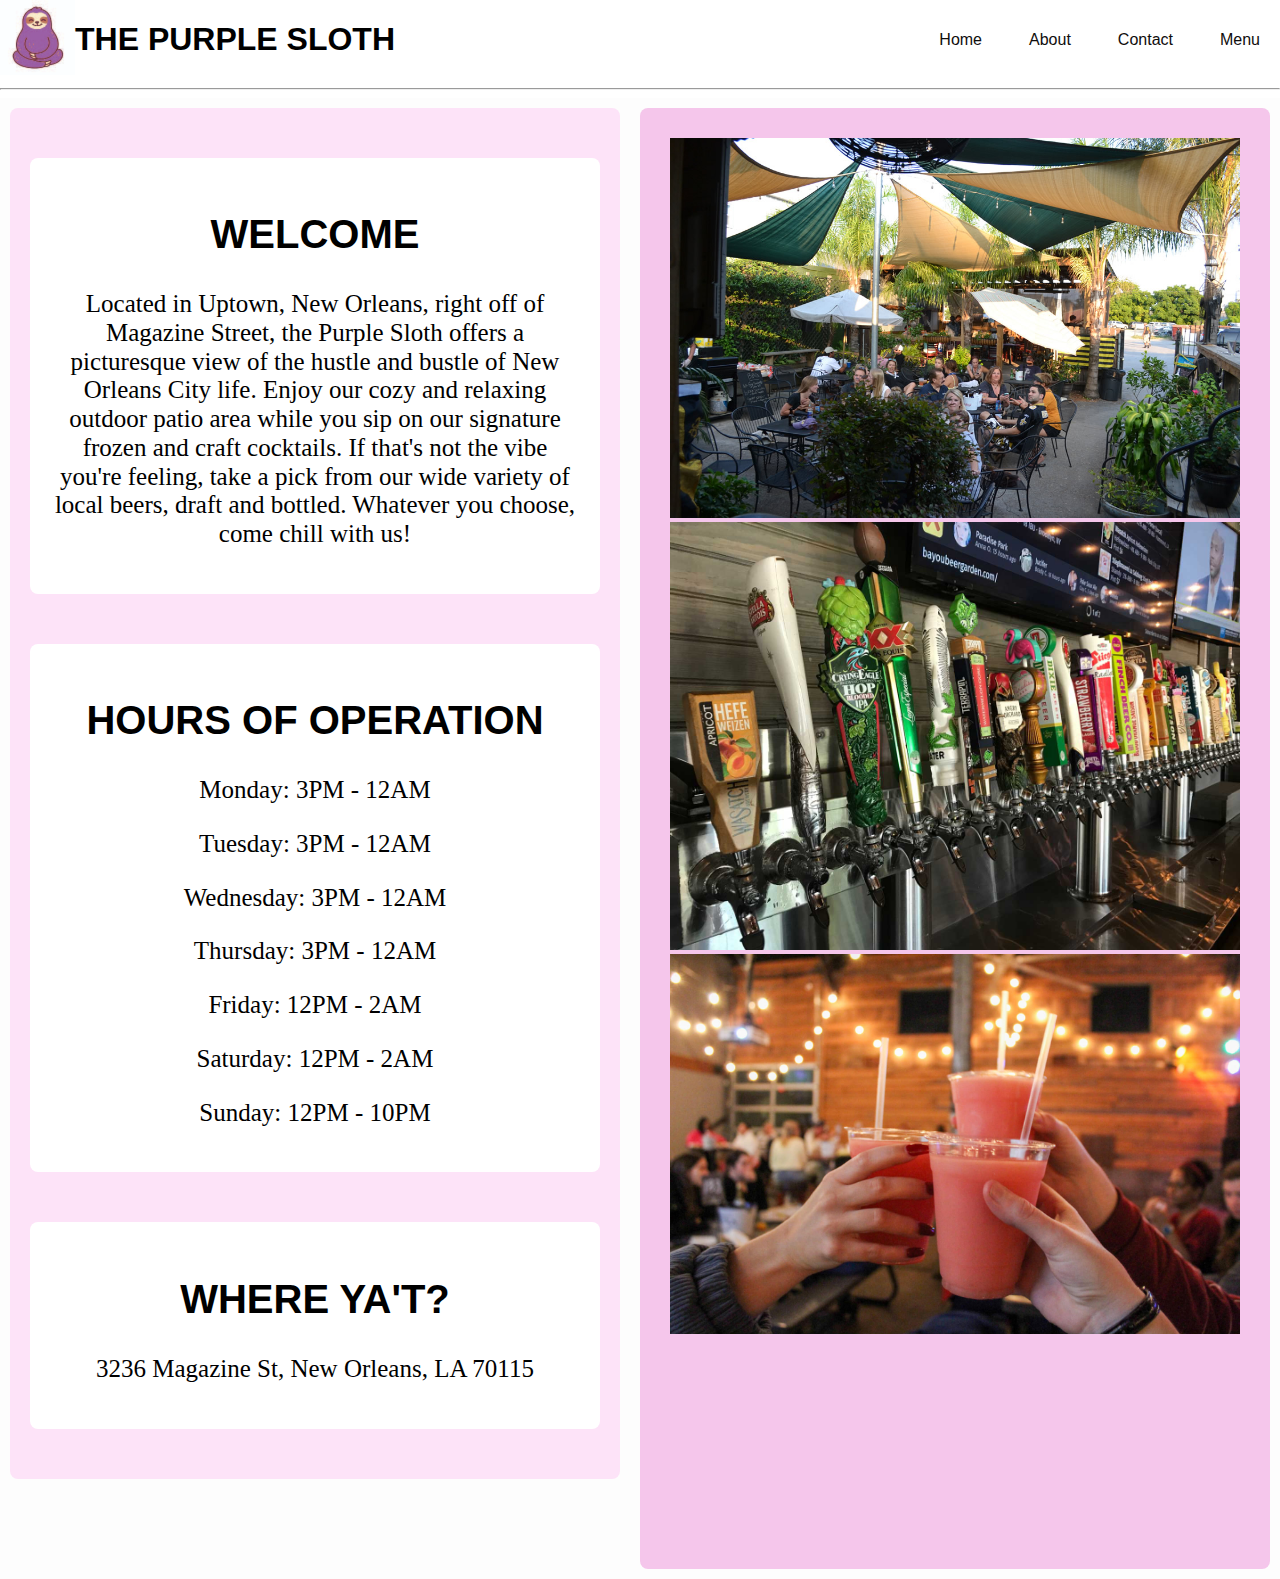
<file: index.html>
<!doctype html>
<html class="no-js" lang="en">

<head>
  <meta charset="utf-8">
  <title>The Purple Sloth</title>
  <meta name="description" content="local bar website with home, about, contact, and menu page">
  <meta name="viewport" content="width=device-width, initial-scale=1">

  <meta property="og:title" content="">
  <meta property="og:type" content="">
  <meta property="og:url" content="">
  <meta property="og:image" content="">

  <link rel="manifest" href="site.webmanifest">
  <link rel="apple-touch-icon" href="icon.png">
  <!-- Place favicon.ico in the root directory -->

  <link rel="stylesheet" href="css/normalize.css">
  <link rel="stylesheet" href="css/main.css">

  <meta name="theme-color" content="#fafafa">
</head>

<body>
  <header> 
    <div class="wrapper">
      <img class="logo" src="img/Sloth Logo.JPG"/>
      <h1 class="purple-sloth-header">THE PURPLE SLOTH</h1>
      <div class="wrapper-container">
        <nav class="main-nav">
          <a class="button" href="index.html">Home</a>
          <a class="button" href="./pages/about.html">About</a>
          <a class="button" href="./pages/contact.html">Contact</a>
          <a class="button" href="./pages/menu-1.html">Menu</a>
        </nav>  
      </div>
    </div>
  </header>
  <hr>
  <div class="container-wrapper">
    <div class="container">
      <div class="home-page-welcome">
       <h2 class="titles">WELCOME </h2>
       <p> Located in Uptown, New Orleans, right off of Magazine Street, the Purple Sloth offers a picturesque view of the hustle and bustle of New Orleans City life. Enjoy our cozy and relaxing outdoor patio area while you sip on our signature frozen and craft cocktails. If that's not the vibe you're feeling, take a pick from our wide variety of local beers, draft and bottled. Whatever you choose, come chill with us!</p>
      </div>
      <div class="home-page-hours">
        <h2 class="titles">HOURS OF OPERATION</h2>
        <p> Monday: 3PM - 12AM</p>
        <p> Tuesday: 3PM - 12AM</p>
        <p> Wednesday: 3PM - 12AM</p>
        <p> Thursday: 3PM - 12AM</p>
        <p> Friday: 12PM - 2AM</p>
        <p> Saturday: 12PM - 2AM</p>
        <p> Sunday: 12PM - 10PM</p>
      </div>
      <div class="home-page-location">
        <h2 class="titles"> WHERE YA'T?</h2>
        <p> 3236 Magazine St, New Orleans, LA 70115</p>
      </div>
    </div>
    <div class="home-pictures">
      <div class="home-picture">
        <img src="img/bar 1.jpg"/>
      </div>
      <div class="home-picture">
        <img src="img/draft.jpg"/>
      </div>
      <div class="home-picture">
        <img src="img/Cheers-Frosé.jpg"/>
      </div>
    </div>
  </div>
  </div>
</body>

</html>
</file>
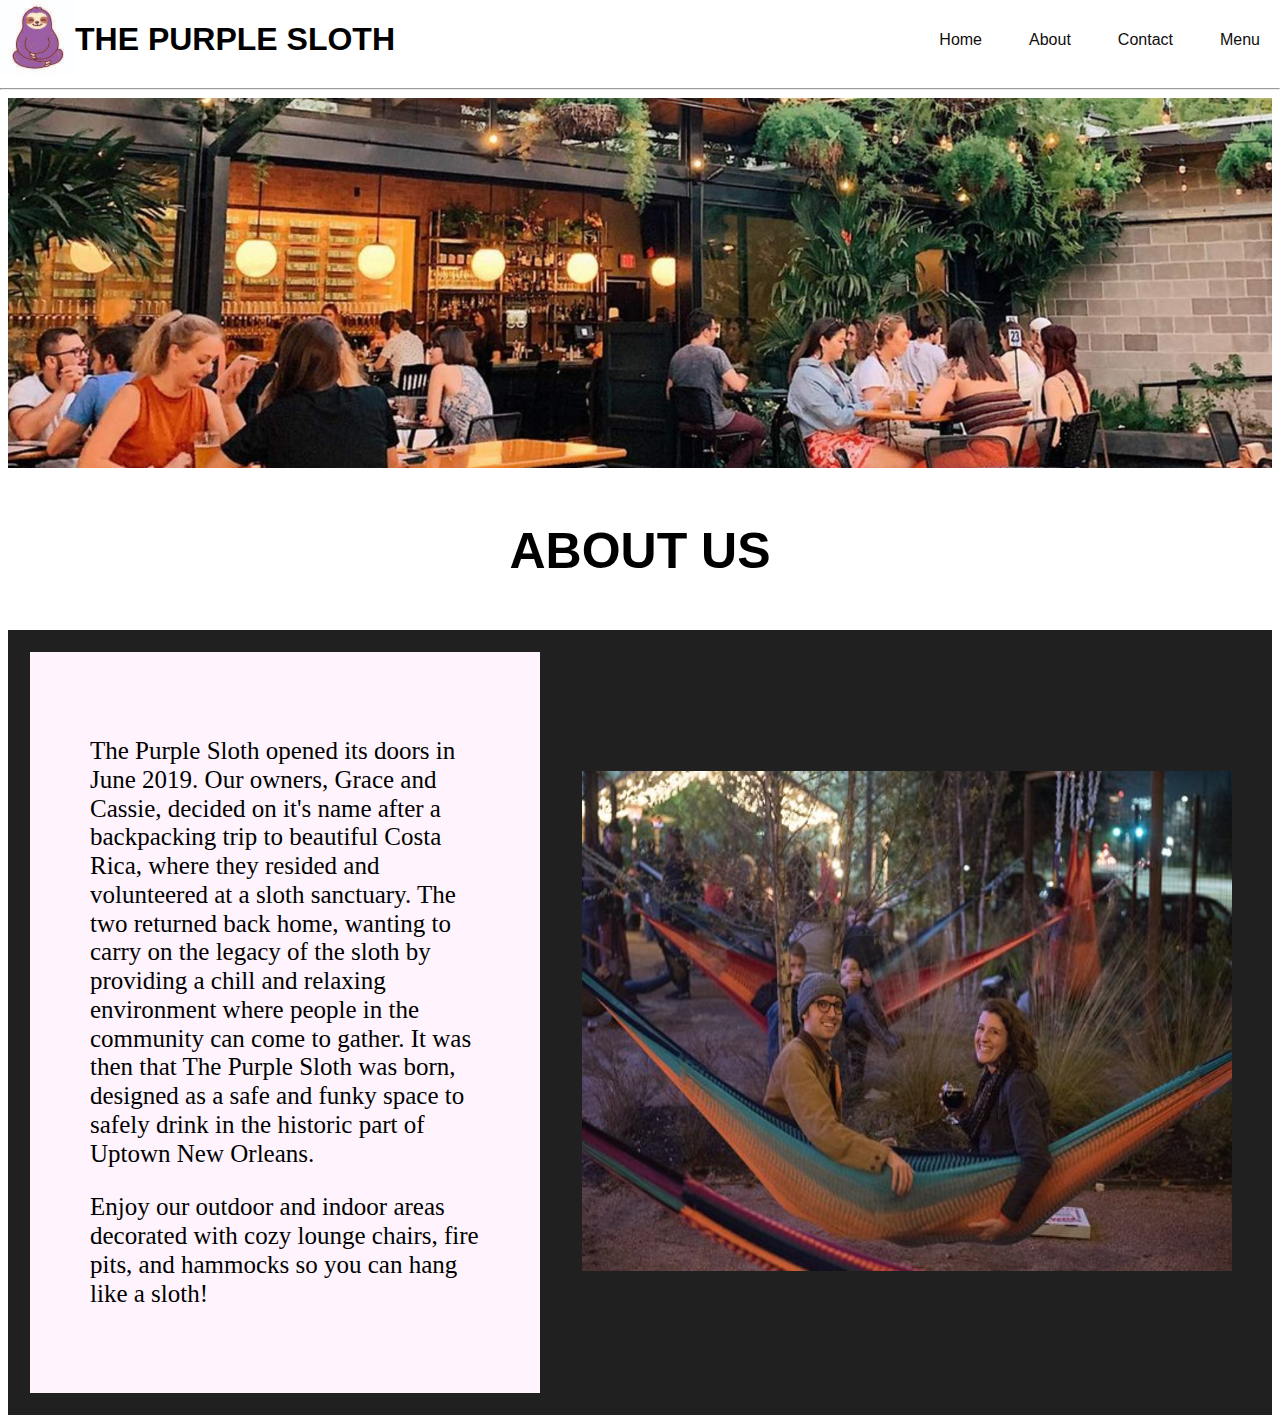
<file: pages/about.html>
<!doctype html>
<html class="no-js" lang="en">

<head>
  <meta charset="utf-8">
  <title>The Purple Sloth</title>
  <meta name="description" content="thepurplesloth.com">
  <meta name="viewport" content="width=device-width, initial-scale=1">

  <meta property="og:title" content="">
  <meta property="og:type" content="">
  <meta property="og:url" content="">
  <meta property="og:image" content="">

  <link rel="manifest" href="site.webmanifest">
  <link rel="apple-touch-icon" href="icon.png">
  <!-- Place favicon.ico in the root directory -->

  <link rel="stylesheet" href="../css/normalize.css">
  <link rel="stylesheet" href="../css/main.css">

  <meta name="theme-color" content="#fafafa">
</head>

<body>
  <header>
    <div class="wrapper">
      <img class="logo" src="../img/Sloth Logo.JPG"/>
      <h1 class="purple-sloth-header">THE PURPLE SLOTH</h1>
      <div class="wrapper-container">
        <nav class="main-nav">
          <a class="button" href="../index.html">Home</a>
          <a class="button" href="./about.html">About</a>
          <a class="button" href="./contact.html">Contact</a>
          <a class="button" href="./menu-1.html">Menu</a>
        </nav>  
      </div>
    </div>
  </header>
  <hr>
 <div class="about-page">
   <div class="about-header">
     <img class="about-photo" src="../img/outdoor space 2.jpg"/>
   </div>
   <div class="about-us">
     <h2 class="about-us-title">ABOUT US</h2>
   </div>
    <div class="about-body">
       <div class="about-p">
         <p>The Purple Sloth opened its doors in June 2019. Our owners, Grace and Cassie, decided on it's name after a backpacking trip to beautiful Costa Rica, where they resided and volunteered at a sloth sanctuary. The two returned back home, wanting to carry on the legacy of the sloth by providing a chill and relaxing environment where people in the community can come to gather. It was then that The Purple Sloth was born, designed as a safe and funky space to safely drink in the historic part of Uptown New Orleans.</p>
         <p>Enjoy our outdoor and indoor areas decorated with cozy lounge chairs, fire pits, and hammocks so you can hang like a sloth!</p>
       </div>
       <div class="about-outdoor">
          <img class="hammock" src="../img/hammocks.jpg"/>
       </div>
    </div>
 </div>
  
  
</body>

</html>
</file>
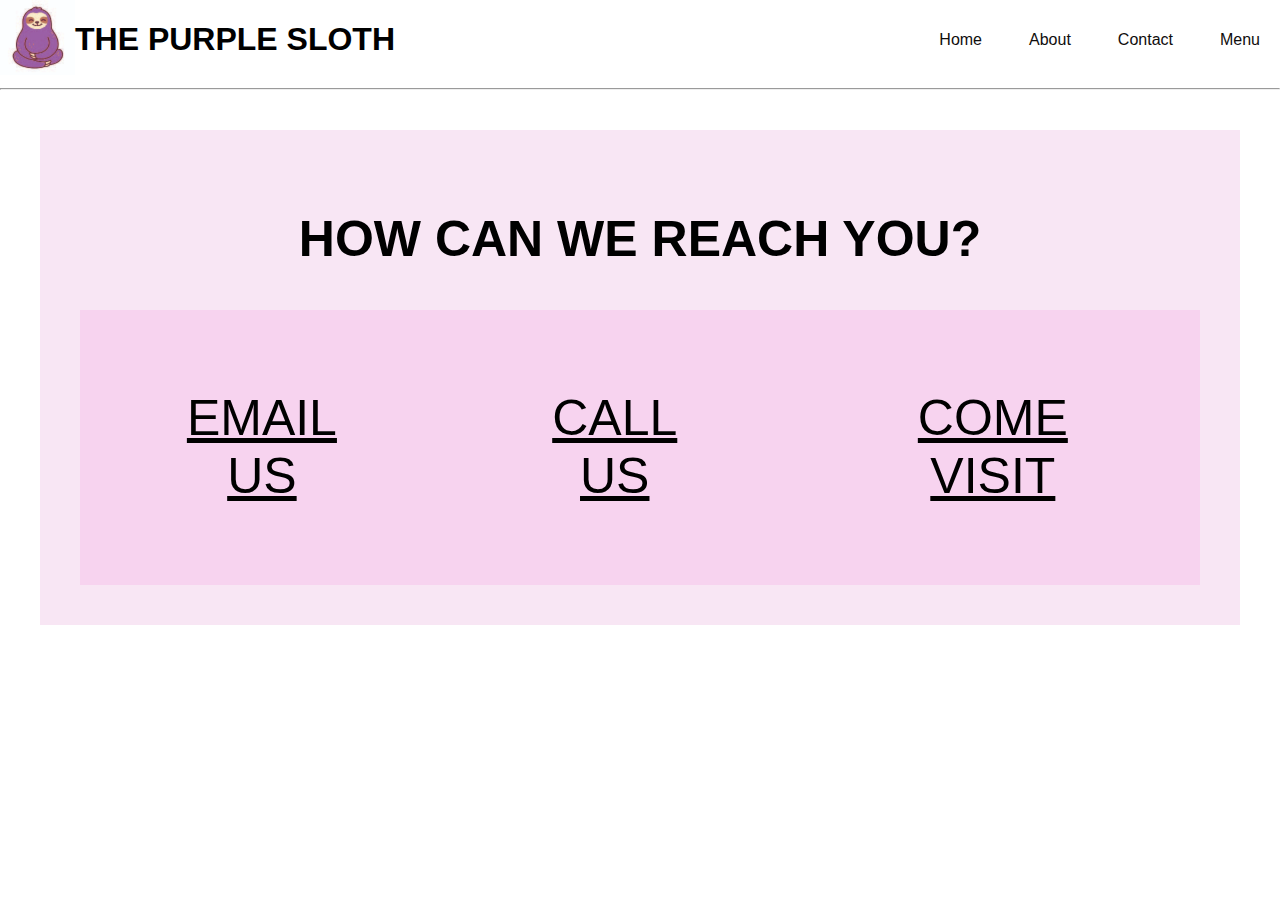
<file: pages/contact.html>
<!doctype html>
<html class="no-js" lang="en">

<head>
  <meta charset="utf-8">
  <title>the Purple Sloth</title>
  <meta name="description" content="thepurplesloth.com">
  <meta name="viewport" content="width=device-width, initial-scale=1">

  <meta property="og:title" content="">
  <meta property="og:type" content="">
  <meta property="og:url" content="">
  <meta property="og:image" content="">

  <link rel="manifest" href="site.webmanifest">
  <link rel="apple-touch-icon" href="icon.png">
  <!-- Place favicon.ico in the root directory -->

  <link rel="stylesheet" href="../css/normalize.css">
  <link rel="stylesheet" href="../css/main.css">

  <meta name="theme-color" content="#fafafa">
</head>

<body>
  <header>
    <div class="wrapper">
      <img class="logo" src="../img/Sloth Logo.JPG"/>
      <h1 class="purple-sloth-header">THE PURPLE SLOTH</h1>
      <div class="wrapper-container">
        <nav class="main-nav">
          <a class="button" href="../index.html">Home</a>
          <a class="button" href="./about.html">About</a>
          <a class="button" href="./contact.html">Contact</a>
          <a class="button" href="./menu-1.html">Menu</a>
        </nav>  
      </div>
    </div>
  </header>
  <hr>

   <div class="contact-page">
    <h2 class="contact-title">HOW CAN WE REACH YOU?</h2>
     <div class="links">
      <a class= "link-title" href="mailto:gcassi8@lsu.edu">EMAIL US</a>
      <a class= "link-title" href="tel:985-373-6077">CALL US</a>
      <a class= "link-title" target="_blank" href="https://www.google.com/maps/dir/30.4185344,-91.1802368/bayou+beer+garden/@30.2112065,-91.1896465,9z/data=!3m1!4b1!4m9!4m8!1m1!4e1!1m5!1m1!1s0x8620a5f51103a313:0x4624bd9104cd2685!2m2!1d-90.091668!2d29.9719693">COME VISIT</a>
      <div class="background-image-about">
      </div>
     </div>
  </div>


</body>

</html>
</file>
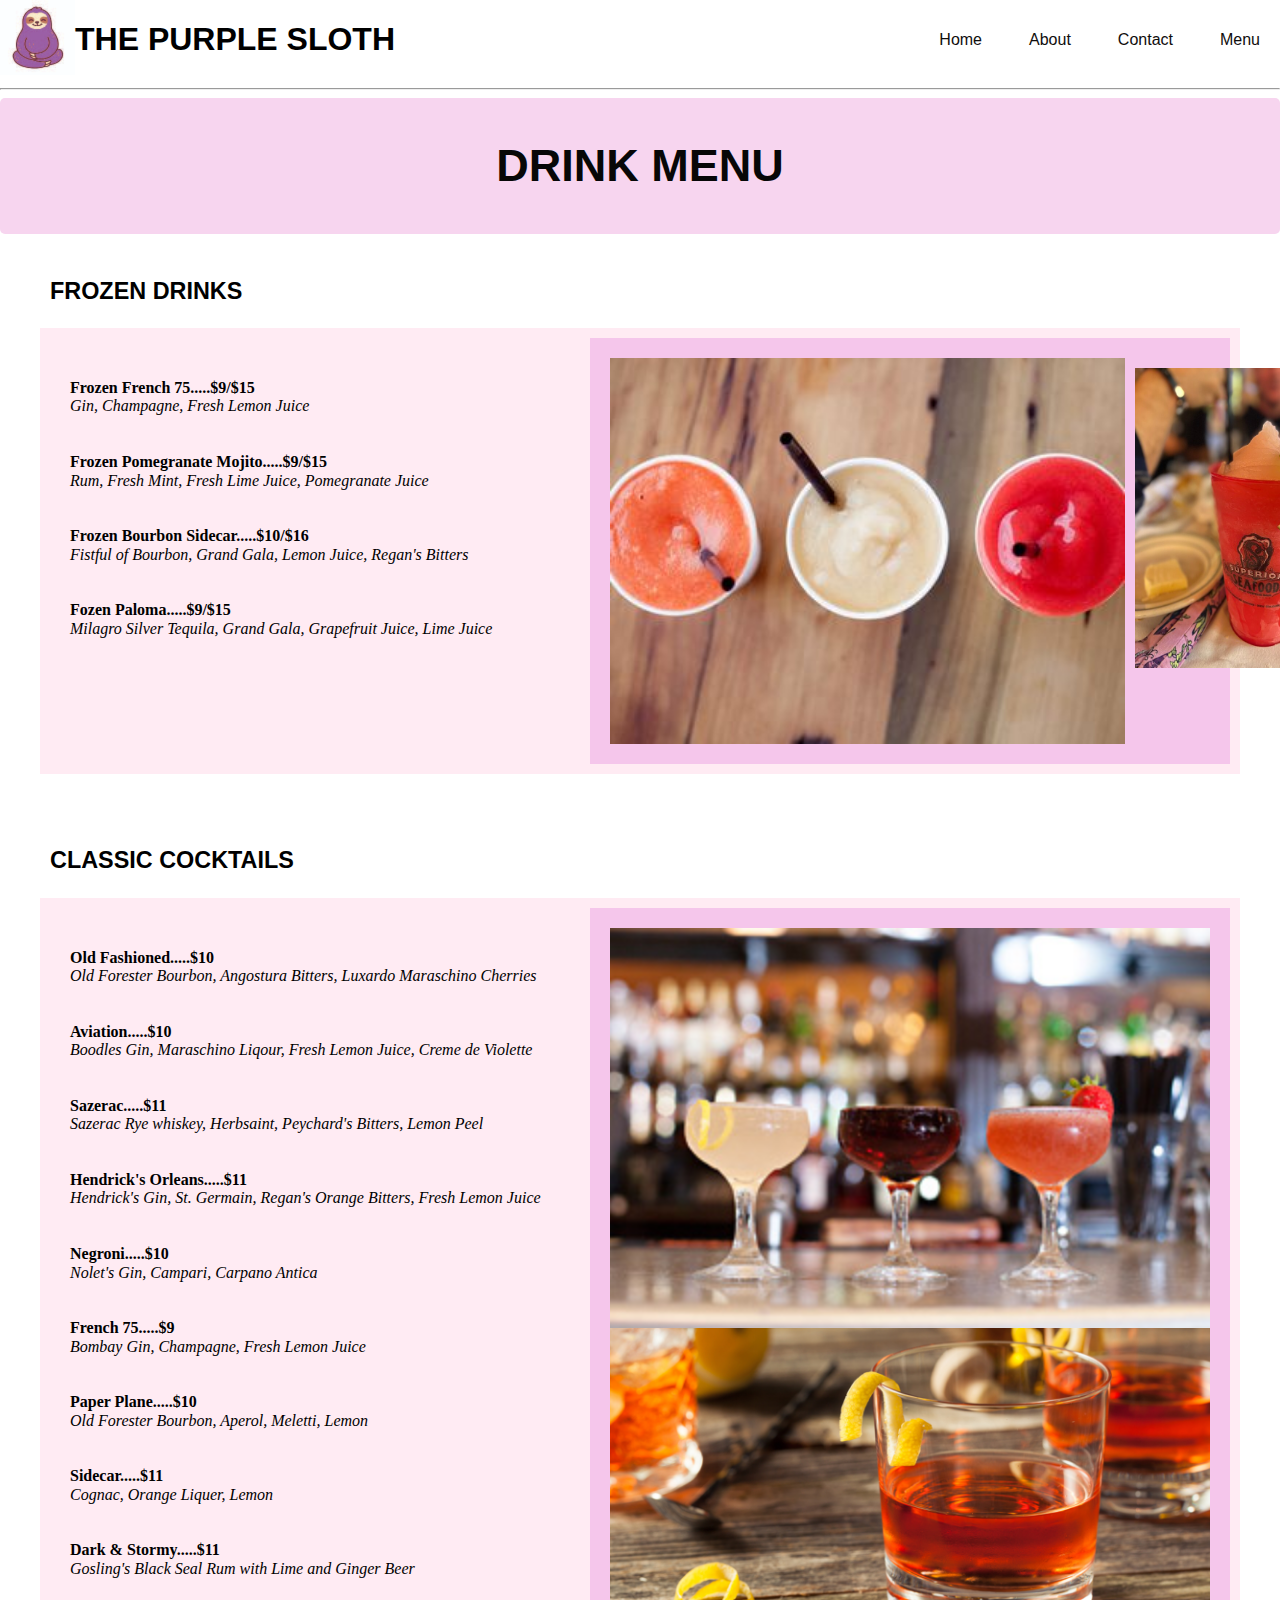
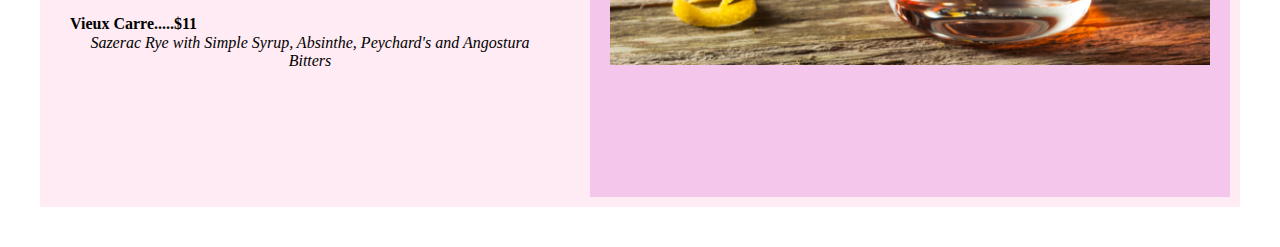
<file: pages/menu-1.html>
<!doctype html>
<html class="no-js" lang="en">

<head>
  <meta charset="utf-8">
  <title>The Purple Sloth</title>
  <meta name="description" content="thepurplesloth.com">
  <meta name="viewport" content="width=device-width, initial-scale=1">

  <meta property="og:title" content="">
  <meta property="og:type" content="">
  <meta property="og:url" content="">
  <meta property="og:image" content="">

  <link rel="manifest" href="site.webmanifest">
  <link rel="apple-touch-icon" href="icon.png">
  <!-- Place favicon.ico in the root directory -->

  <link rel="stylesheet" href="../css/normalize.css">
  <link rel="stylesheet" href="../css/main.css">

  <meta name="theme-color" content="#fafafa">
</head>

<body>
  <header>
    <div class="wrapper">
      <img class="logo" src="../img/Sloth Logo.JPG"/>
      <h1 class="purple-sloth-header">THE PURPLE SLOTH</h1>
      <div class="wrapper-container">
        <nav class="main-nav">
          <a class="button" href="../index.html">Home</a>
          <a class="button" href="./about.html">About</a>
          <a class="button" href="./contact.html">Contact</a>
          <a class="button" href="./menu-1.html">Menu</a>
        </nav>  
      </div>
    </div>
  </header>
  <hr>
 
 <div class="menu-body">
    <div class="menu-title">
     <h2>DRINK MENU</h2>
    </div>
   
   <div class="menu-featured-items">
     <div class="frozen-title">
       <h3>FROZEN DRINKS</h3>
     </div>
     <div class="frozen-drinks">
       <div class="menu-featured-item">
         <h4>Frozen French 75.....$9/$15</h4>
         <p class="description"><em>Gin, Champagne, Fresh Lemon Juice</em></p>
         <h4>Frozen Pomegranate Mojito.....$9/$15</h4>
         <p class="description"><em>Rum, Fresh Mint, Fresh Lime Juice, Pomegranate Juice</em></p>
         <h4>Frozen Bourbon Sidecar.....$10/$16</h4>
         <p class="description"><em>Fistful of Bourbon, Grand Gala, Lemon Juice, Regan's Bitters</em></p>
         <h4>Fozen Paloma.....$9/$15</h4>
         <p class="description"><em>Milagro Silver Tequila, Grand Gala, Grapefruit Juice, Lime Juice</em></p>
       </div>
       <div class="frozen-pictures">
         <img class= "frozen-picture" src="../img/frozen cocktails.jpeg">
         <img class= "frozen-pom" src="../img/pom.jpg">
       </div>
     </div>
   </div>

   <div class="menu-featured-items">
     <div class="cocktails-title">
       <h3>CLASSIC COCKTAILS</h3>
     </div>
     <div class="cocktails">
       <div class="menu-featured-item">
         <h4>Old Fashioned.....$10</h4>
         <p class="description"><em>Old Forester Bourbon, Angostura Bitters, Luxardo Maraschino Cherries</em></p>
         <h4>Aviation.....$10</h4>
         <p class="description"><em>Boodles Gin, Maraschino Liqour, Fresh Lemon Juice, Creme de Violette</em></p>
         <h4>Sazerac.....$11</h4>
         <p class="description"><em>Sazerac Rye whiskey, Herbsaint, Peychard's Bitters, Lemon Peel</em></p>
         <h4>Hendrick's Orleans.....$11</h4>
         <p class="description"><em>Hendrick's Gin, St. Germain, Regan's Orange Bitters, Fresh Lemon Juice</em></p>
         <h4>Negroni.....$10</h4>
         <p class="description"><em>Nolet's Gin, Campari, Carpano Antica</em></p>
         <h4>French 75.....$9</h4>
         <p class="description"><em>Bombay Gin, Champagne, Fresh Lemon Juice</em></p>
         <h4>Paper Plane.....$10</h4>
         <p class="description"><em>Old Forester Bourbon, Aperol, Meletti, Lemon</em></p>
         <h4>Sidecar.....$11</h4>
         <p class="description"><em>Cognac, Orange Liquer, Lemon</em></p>
         <h4>Dark & Stormy.....$11</h4>
         <p class="description"><em>Gosling's Black Seal Rum with Lime and Ginger Beer</em></p>
         <h4>Vieux Carre.....$11</h4>
         <p class="description"><em>Sazerac Rye with Simple Syrup, Absinthe, Peychard's and Angostura Bitters</em></p>
       </div>
       <div class="cocktail-photos">
         <img src="../img/classic.jpg"/>
         <img src="../img/sazerac.jpg"/>
       </div>
     </div>
   </div>
 </div>

</body>

</html>
</file>
<file: css/main.css>
/* Place CSS styles here */
img {
    width: 100%;
  }
  
  
  .uglybutton {
    color: orange;
  }
  
  #container {
    color: purple;
  }
 
  

  
  .container {
    background-color: rgb(253, 227, 248);
    text-align: center;
    flex-direction: column;
    align-self: flex-start;
    margin: 10px;
    margin-bottom: 100px;
    border-radius: 8px;
    padding: 20px;
    padding-top: 50px;
    padding-bottom: 50px;
    width: 50%
  }

  
  .container-wrapper {
    background-color: #fdfdfd;
    display: flex;
    align-items: center;
  }
  
  .button {
    color: hwb(0 5% 94%);
    border-radius: 8px;
    border: none;
    cursor: pointer;
    padding: 12px;
    text-decoration: none;
    margin: 15px;
    font-family: Impact, Haettenschweiler, 'Arial Narrow Bold', sans-serif;
    
  }
  
  .button:hover,
  .button:focus {
    background-color: #f3a6e2;
  }
  
  .button:focus {
    border: 1px solid #d3d136;
  }
  
  .button-small {
    font-size: 12px;
  }
  
  /* HEADER STYLES */
  
  
  .main-nav {
    justify-content: center;
    display: flex;
    background-color: #ffffff;
  }
  
  .main-nav .button {
    margin-right: 8px;
  }
  
  /* START HOMEPAGE STYLES */
  
  /* END HOMEPAGE STYLES */
  
  /* START ABOUT STYLES */
 
  /* END ABOUT STYLES */
  
 
  h1 {
    text-align: center;
    font-family:Impact, Haettenschweiler, 'Arial Narrow Bold', sans-serif;
  }

  .wrapper {
    display: flex;
  }
  
  .wrapper-container {
    align-self: center;
    margin-left: auto;
  }

  .home-pictures {
    text-align: center;
    display: flex;
    flex-direction: column;
    align-content: space-between;
    background-color: #f5c6eb;
    margin: 10px;
    border-color: #f3a6e2;
    border-radius: 8px;
    padding: 30px;
    padding-top: 30px;
    padding-bottom: 30px;
    align-self: stretch;
    width: 50%
  }

  .home-picture {
    text-align: center;
  }

  .titles {
    font-family: 'Franklin Gothic Medium', 'Arial Narrow', Arial, sans-serif;
    color: black;
    font-size: 40px;
  }
  
  .home-page-welcome {
    background-color: white;
    padding: 20px;
    padding-top: 20px;
    padding-bottom: 20px;
    border-radius: 8px;
    font-size: 25px;
  }

  .home-page-hours {
    background-color: white;
    padding: 20px;
    padding-top: 20px;
    padding-bottom: 20px;
    border-radius: 8px;
    margin-top: 50px;
    font-size: 25px;
  }

  .home-page-location {
    background-color: white;
    padding: 20px;
    padding-top: 20px;
    padding-bottom: 20px;
    border-radius: 8px;
    margin-top: 50px;
    font-size: 25px;
  }

  .contact-title {
    font-family: 'Franklin Gothic Medium', 'Arial Narrow', Arial, sans-serif;
    color: black;
    text-align: center;
    font-size: 50px;
  }

  .contact-page {
    background-color: #f8e6f4;
    margin: 40px;
    padding: 40px;
  }

  .links {
    background-color: #f7d3ef;
    display: flex;
    justify-content: space-between;
  }

  .link-title {
    font-family: Impact, Haettenschweiler, 'Arial Narrow Bold', sans-serif;
    font-size: 50px;
    text-align: center;
    color: black;
    margin: 40px;
    padding: 40px;
  }


  .about-us-title {
    font-size: 50px;
    font-family: Impact, Haettenschweiler, 'Arial Narrow Bold', sans-serif;
    color: black;
    margin: 10px;
    padding: 40px;
    text-align: center;
  }
  
  .menu-title {
    display: block;
    justify-content: center;
    font-size: 30px;
    font-family: Impact, Haettenschweiler, 'Arial Narrow Bold', sans-serif;
    color: rgb(7, 7, 7);
    margin-left: auto;
    margin-right: auto;
    padding: 5px;
    background-color: #f7d5ef;
    border-radius: 5px;
    text-align: center;
  }

  .menu-featured-item {
    display: flex;
    flex-wrap: wrap;
    align-content: space-between;
  }

  .logo {
    width: 75px;
    height: 75px;
  }

  .about-p {
    padding: 60px;
    background-color: #fff4fd;
    font-size: 25px;
    margin: 12px;
    width: 40%
  }

  .about-body {
    display: flex;
    align-items: center;
    justify-content: center;
    background-color: rgb(32, 32, 32);
    padding: 10px;
    margin: 8px;
  }


  .hammock {
    width: 650px;
    height:500px;
    padding: 30px;
  }

  .about-us {
    margin: 8px;
  }

  .about-header {
    margin: 8px;
  }

  .frozen-drinks {
    background-color: #ffebf3;
    margin: 20px;
    display: flex;
    justify-items: stretch;
  }

  .frozen-title {
    font-family: Arial, Helvetica, sans-serif;
    font-size: 20px;
    margin-left: 30px;
  }

  .cocktails-title {
    font-family: Arial, Helvetica, sans-serif;
    font-size: 20px;
    margin-left: 30px;
  }
  
  .menu-featured-items {
    padding: 10px;
    margin: 10px;
    border-radius: 5px;
  }

  .menu-featured-item {
    text-align: center;
    flex-direction: column;
    align-items: flex-start;
    margin: 10px;
    margin-bottom: 100px;
    border-radius: 8px;
    padding: 20px;
    align-self: stretch;
    width: 40%;
  }

  .frozen-pictures {
    text-align: center;
    display: flex;
    flex-direction: row;
    justify-content: space-between;
    background-color: #f5c6eb;
    margin: 10px;
    border-color: #f3a6e2;
    padding: 20px;
    padding-top: 20px;
    padding-bottom: 20px;
    justify-self: stretch;
    width: 50%
  }

  .frozen-picture {
    text-align: center;
  }

  .frozen-pom {
    width: 200px;
    height: 300px;
    margin: 10px;
  }

  h4 {
    margin-bottom: 0;
  }

  .description {
    margin-top: 0;
  }

  .cocktails {
    background-color: #ffebf3;
    margin: 20px;
    display: flex;
    align-items: center;
  }

  .cocktail-photos {
    text-align: center;
    display: flex;
    flex-direction: column;
    align-content: space-between;
    background-color: #f5c6eb;
    margin: 10px;
    border-color: #f3a6e2;
    padding: 20px;
    padding-top: 20px;
    padding-bottom: 20px;
    align-self: stretch;
    width: 50%
  }
</file>
